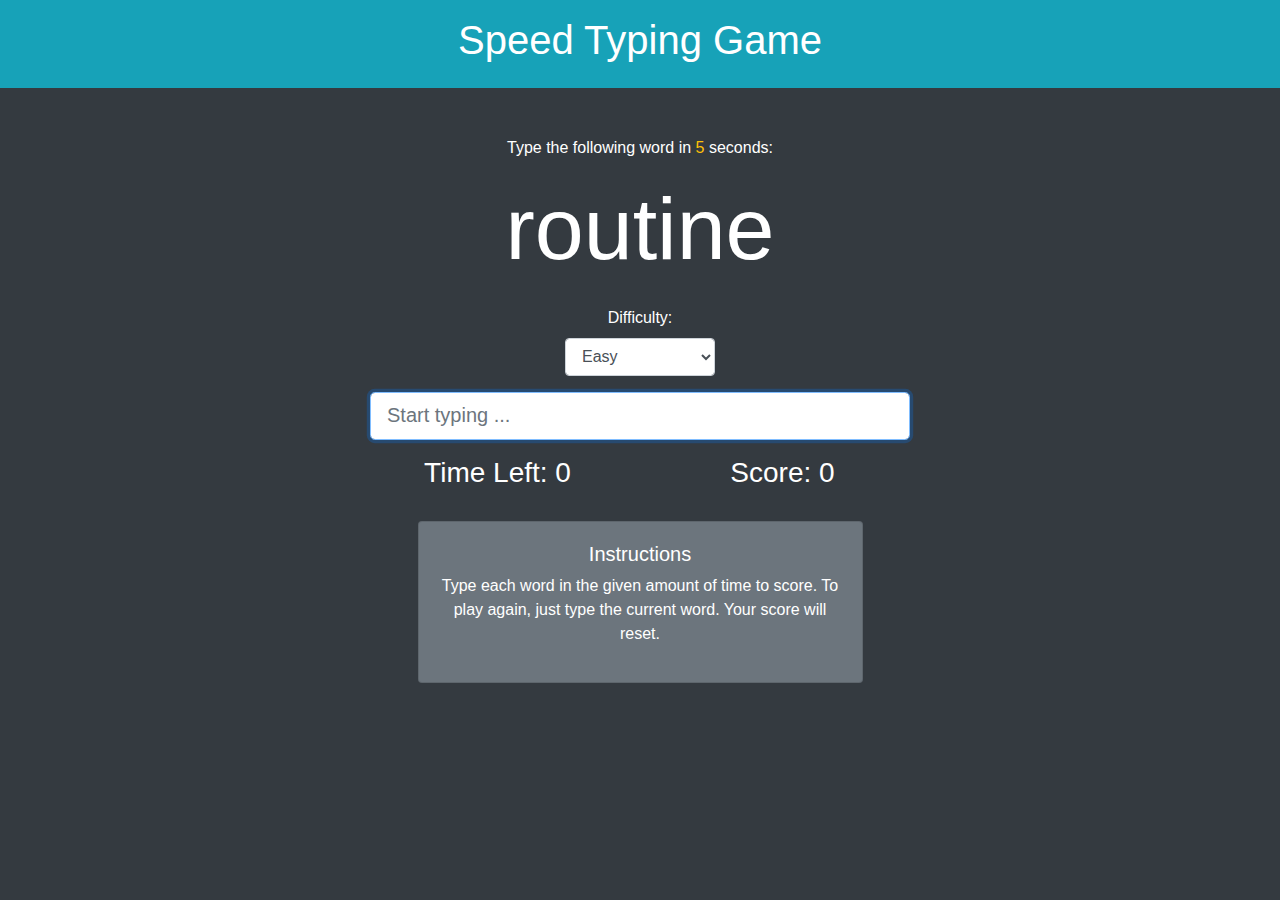
<file: index.html>
<!DOCTYPE html>
<html lang="en">
<head>
    <meta charset="UTF-8">
    <meta name="viewport" content="width=device-width, initial-scale=1.0">
    <meta http-equiv="X-UA-Compatible" content="ie=edge">
    <link href="https://stackpath.bootstrapcdn.com/bootstrap/4.3.1/css/bootstrap.min.css" rel="stylesheet" integrity="sha384-ggOyR0iXCbMQv3Xipma34MD+dH/1fQ784/j6cY/iJTQUOhcWr7x9JvoRxT2MZw1T" crossorigin="anonymous">
    <title>Speed Typing</title>
</head>
<body class="bg-dark text-white">
    <header class="bg-info p-3 mb-5 text-center">
        <h1>Speed Typing Game</h1>
    </header>
    <section class="container text-center">
        <div class="row">
            <div class="col-md-6 mx-auto"> <!-- auto margin - to center content -->
                <p>Type the following word in <span id="seconds" class="text-warning"></span> seconds: </p>
                <h2 id="current-word" class="display-2 mb-4"></h2> <!-- increased font size -->
                <div class="form-group col-md-4 mx-auto">
                    <label for="difficulty">Difficulty:</label>
                    <select class="form-control" id="difficulty">
                      <option>Easy</option>
                      <option>Medium</option>
                      <option>Hard</option>
                    </select>
                  </div>
                <input id="input-word" type="text" class="form-control form-control-lg" placeholder="Start typing ..." autofocus>
                <h4 id="message" class="mt-3 text-warning"></h4> 

                <!-- Time Left and Score -->
                <div class="row mt-3">
                    <div class="col-md-6">
                        <h3>Time Left: <span id="time-left">0</span></h3>
                    </div>
                    <div class="col-md-6">
                        <h3>Score: <span id="score">0</span></h3>
                    </div>
                    <!-- <div class="col-md-4">
                        <h3>High Score: <span id="high-score">0</span></h3>
                    </div> -->
                </div>

                <!-- Instructions -->
                <div class="row mt-4">
                    <div class="col-md-10 mx-auto">
                        <div class="card card-body bg-secondary">
                            <h5>Instructions</h5>
                            <p>Type each word in the given amount of time to score. To play again, just type the current word. Your score will reset.</p>
                        </div>
                    </div>
                </div>
            </div>
        </div>
    </section>
    
    <script src="script.js"></script>
<script>
        document.getElementById("logout").addEventListener("click", function() {
        signOut(auth).then(() => {
            // Sign-out successful.
            console.log('Sign-out successful.');
            alert('Sign-out successful.');
            document.getElementById('logout').style.display = 'none';
          }).catch((error) => {
            // An error happened.
            console.log('An error happened.');
          });		  		  
    });
</script>


</body>
</html>
</file>
